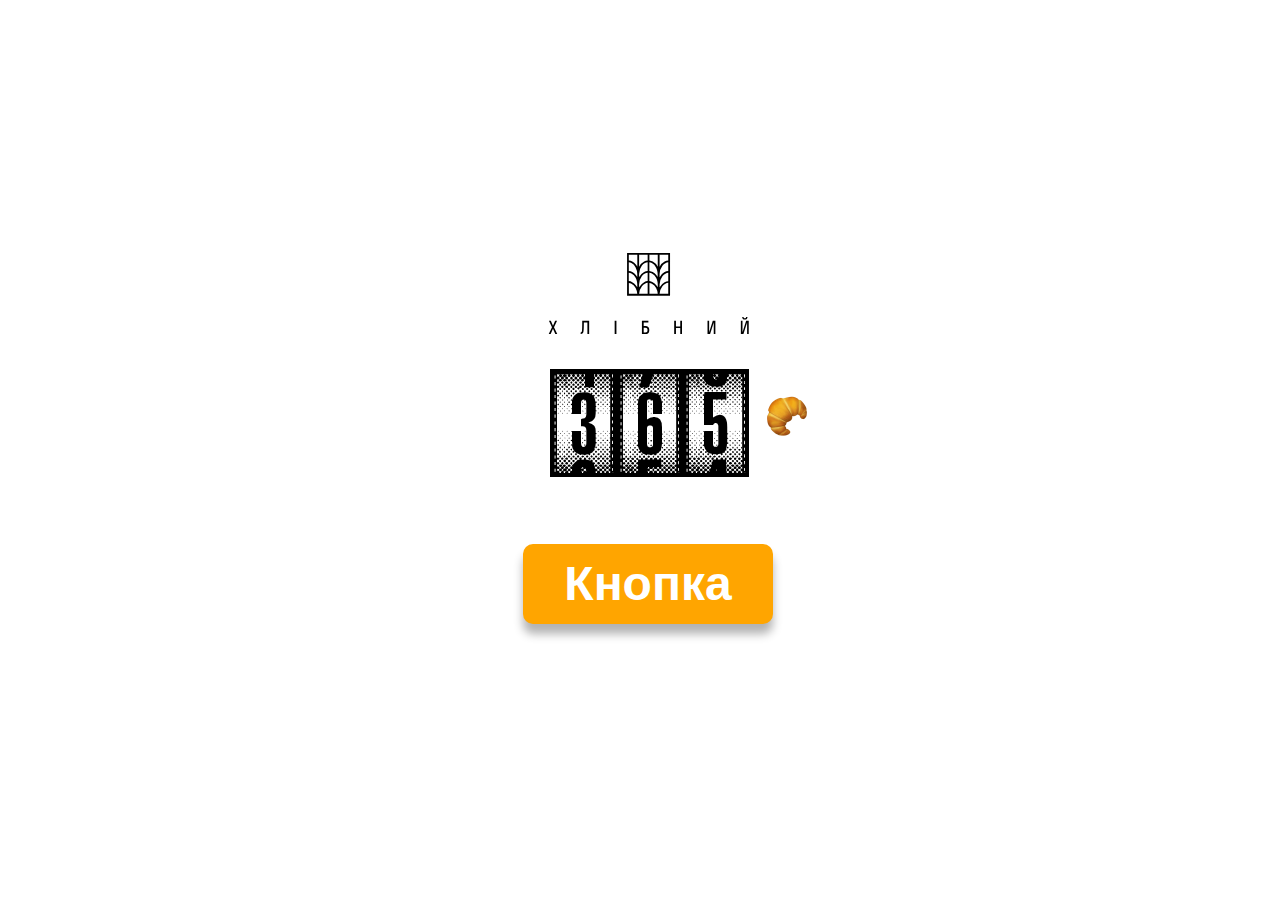
<file: manager.html>
<!DOCTYPE html>
<html>
  <head>
    <meta charset="utf-8" />
    <meta http-equiv="X-UA-Compatible" content="IE=edge" />
    <title></title>
    <meta name="description" content="" />
    <meta name="viewport" content="width=device-width, initial-scale=1" />
    <link rel="stylesheet" href="./style.css" />
  </head>

  <body>
    <div id="threesixfive">
      <img id="logo" src="./img/logo_ukr.svg" alt="khlebniy logo" />
      <div id="counter"></div>
      <div id="button">Кнопка</div>
    </div>
    <script>
      const counter = document.getElementById('counter')
      const button = document.getElementById('button')
      let daysLeft = 365

      counter.textContent = daysLeft

      window.setInterval(function() {
        fetch('https://devapi.khlebniy.com.ua/promo/365')
          .then(response => response.json())
          .then(json => (daysLeft = json.data))
          .then((counter.textContent = daysLeft))
        // counter.textContent = Math.round(Math.random(365) * 1000)
      }, 1000)

      button.onclick = () => {
        button.classList.add('disabled')

        fetch('https://devapi.khlebniy.com.ua/promo/365', {
          method: 'PATCH',
          headers: {
            Accept: 'application/json',
            'Content-Type': 'application/json'
          },
          body: JSON.stringify({ data: daysLeft - 1 })
        })
          .then(response => response.json())
          .then(json => (daysLeft = json.data))
          .then((counter.textContent = daysLeft))

        setTimeout(() => {
          button.classList.remove('disabled')
        }, 3000)
      }
    </script>
  </body>
</html>
</file>
<file: style.css>
@font-face {
  font-family: 'counter-dial';
  src: url('Counter-Dial.ttf') format('truetype');
}

#threesixfive {
  display: flex;
  flex-direction: column;
  align-items: center;
  justify-content: center;
  width: 100vw;
  height: 100vh;
}
@media screen and (max-width: 340px) {
  #threesixfive {
    transform: scale(0.8);
  }
}

#counter {
  position: relative;
  font: 7.5rem 'counter-dial';
  color: black;
  margin: 2rem 0 0;
}
#counter::after {
  display: block;
  content: '';
  width: 40px;
  height: 40px;
  background: transparent url('./img/1f950.png') no-repeat;
  background-size: contain;
  position: absolute;
  right: -60px;
  top: 30px;
}

h2,
p {
  text-align: center;
  font-family: sans-serif;
  font-weight: 100;
}

#button {
  width: 250px;
  height: 80px;
  margin: 40px 0;
  border-radius: 10px;
  background: orange;
  display: flex;
  justify-content: center;
  align-items: center;
  font-family: sans-serif;
  font-size: 48px;
  font-weight: 900;
  color: white;
  box-shadow: 0 10px 10px rgba(0, 0, 0, 0.3);
  animation: 1s ease-in all;
}

.hide {
  display: none !important;
}

.disabled {
  pointer-events: none !important;
  box-shadow: 0 0 0 rgba(0, 0, 0, 0) !important;
  background: lightgray !important;
  animation: 1s ease-in all;
}
</file>
